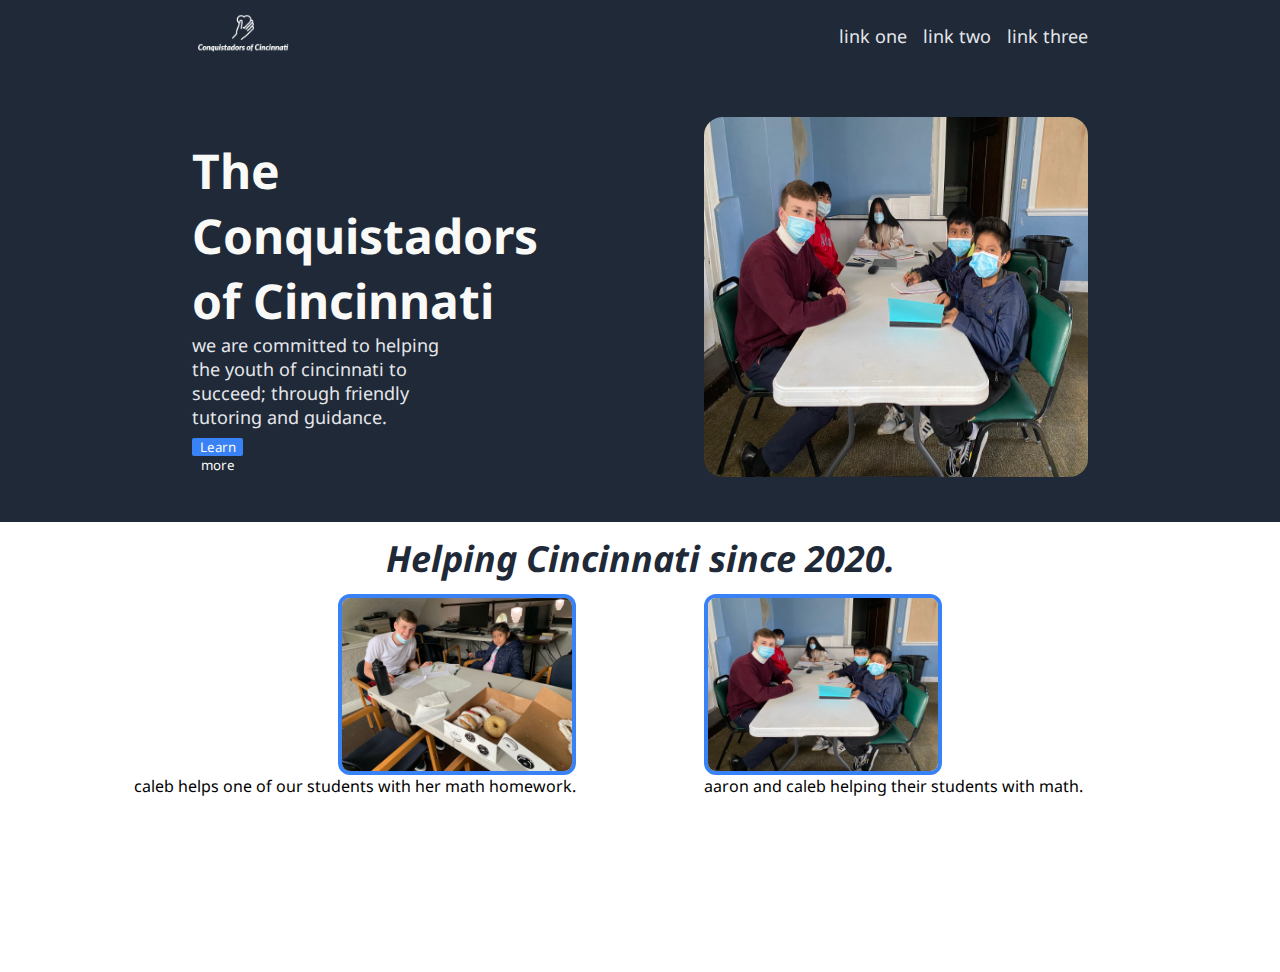
<file: index.html>
<!DOCTYPE html>
<html lang="en">
  <head>
    <link rel="stylesheet" href="/styles.css" />
    <meta charset="UTF-8" />
    <meta http-equiv="X-UA-Compatible" content="IE=edge" />
    <meta name="viewport" content="width=device-width, initial-scale=1.0" />
    <title>Conquistadors of Cincinnati</title>
  </head>
  <body>
    <div class="navbar">
      <div class="left">
        <img src="/images/logo.png" class="logo" alt="" />
      </div>
      <div class="right">
        <ul>
          <li><a href="">link one</a></li>
          <li><a href="">link two</a></li>
          <li><a href="">link three</a></li>
        </ul>
      </div>
    </div>
    <div class="sectiontwo">
      <div class="left">
        <h2>The Conquistadors of Cincinnati</h2>
        <p>
          we are committed to helping the youth of cincinnati to succeed;
          through friendly tutoring and guidance.
        </p>
        <button>Learn more</button>
      </div>
      <div class="right">
        <img src="images/meeting1.jpg" alt="" class="meeting1" />
      </div>
    </div>
    <div class="sectionthree">
      <div class="top">
        <h2>Helping Cincinnati since 2020.</h2>
      </div>
      <div class="bottom">
        <div class="leftpic">
          <img src="images/meeting2.jpg" alt="" class="sec3images" />
          <p>caleb helps one of our students with her math homework.</p>
        </div>
        <div class="rightpic">
          <img src="images/meeting1.jpg" alt="" class="sec3images" />
          <p>aaron and caleb helping their students with math.</p>
        </div>
      </div>
    </div>
  </body>
</html>
</file>
<file: styles.css>
@import url("https://fonts.googleapis.com/css2?family=Noto+Sans&display=swap");

* {
  font-family: "Noto Sans", sans-serif;
  margin: 0;
  padding: 0;
}
/*this is the code for the navbar of the website.*/
.logo {
  width: 8vw;
}

.navbar {
  background-color: #1f2937;
  height: 8vh;
  display: flex;
  align-items: center;
}

.navbar > * {
  flex-grow: 1;
}

.navbar .left {
  margin-left: 15vw;
}

.navbar .right {
  display: flex;
  justify-content: flex-end;
  margin-right: 15vw;
}
ul {
  display: flex;
  gap: 1em;
  list-style: none;
}

.navbar .right a {
  text-decoration: none;
  color: #e5e7eb;
  font-size: 18px;
}

/*this is the code for the portion below the navbar of the website, the intro page.*/
.meeting1 {
  width: 30vw;
  height: 40vh;
  border-radius: 5%;
}

.sectiontwo > * {
  flex-basis: 100%;
}

.sectiontwo button {
  width: 4vw;
  height: 2vh;
  background-color: #3882f6;
  color: #f9faf8;
  border: none;
  border-radius: 2px;
  margin-top: 1vh;
}

.sectiontwo h2 {
  font-size: 48px;
  display: flex;
  color: #f9faf8;
  width: 25vw;
}

.sectiontwo p {
  font-size: 18px;
  color: #e5e7eb;
  width: 20vw;
}

.sectiontwo {
  display: flex;
  background-color: #1f2937;
  height: 50vh;
  align-items: center;
  padding-left: 15vw;
  padding-right: 15vw;
}

.sectiontwo .left {
  display: flex;
  flex-direction: column;
}

.sectiontwo .right {
  display: flex;
  justify-content: flex-end;
}

/*this is the start of the third section, the one with the images. */
.sec3images {
  width: 18vw;
  border-radius: 12px;
  border: solid #3882f6 4px;
}

.sectionthree h2 {
  font-size: 36px;
  color: #1f2937;
  font-style: italic;
  font-weight: bolder;
}

.sectionthree {
  display: flex;
  flex-direction: column;
  height: 50vh;
}

.sectionthree .top {
  display: flex;
  justify-content: center;
  height: 8vh;
  align-items: center;
}

.sectionthree .bottom {
  display: flex;
}

.sectionthree .bottom > * {
  flex-basis: 100%;
}

.sectionthree .bottom .leftpic {
  display: flex;
  flex-direction: column;
  align-items: flex-end;
}

.sectionthree .bottom .rightpic {
  display: flex;
  flex-direction: column;
  align-items: flex-start;
  padding-left: 10vw;
}
</file>
